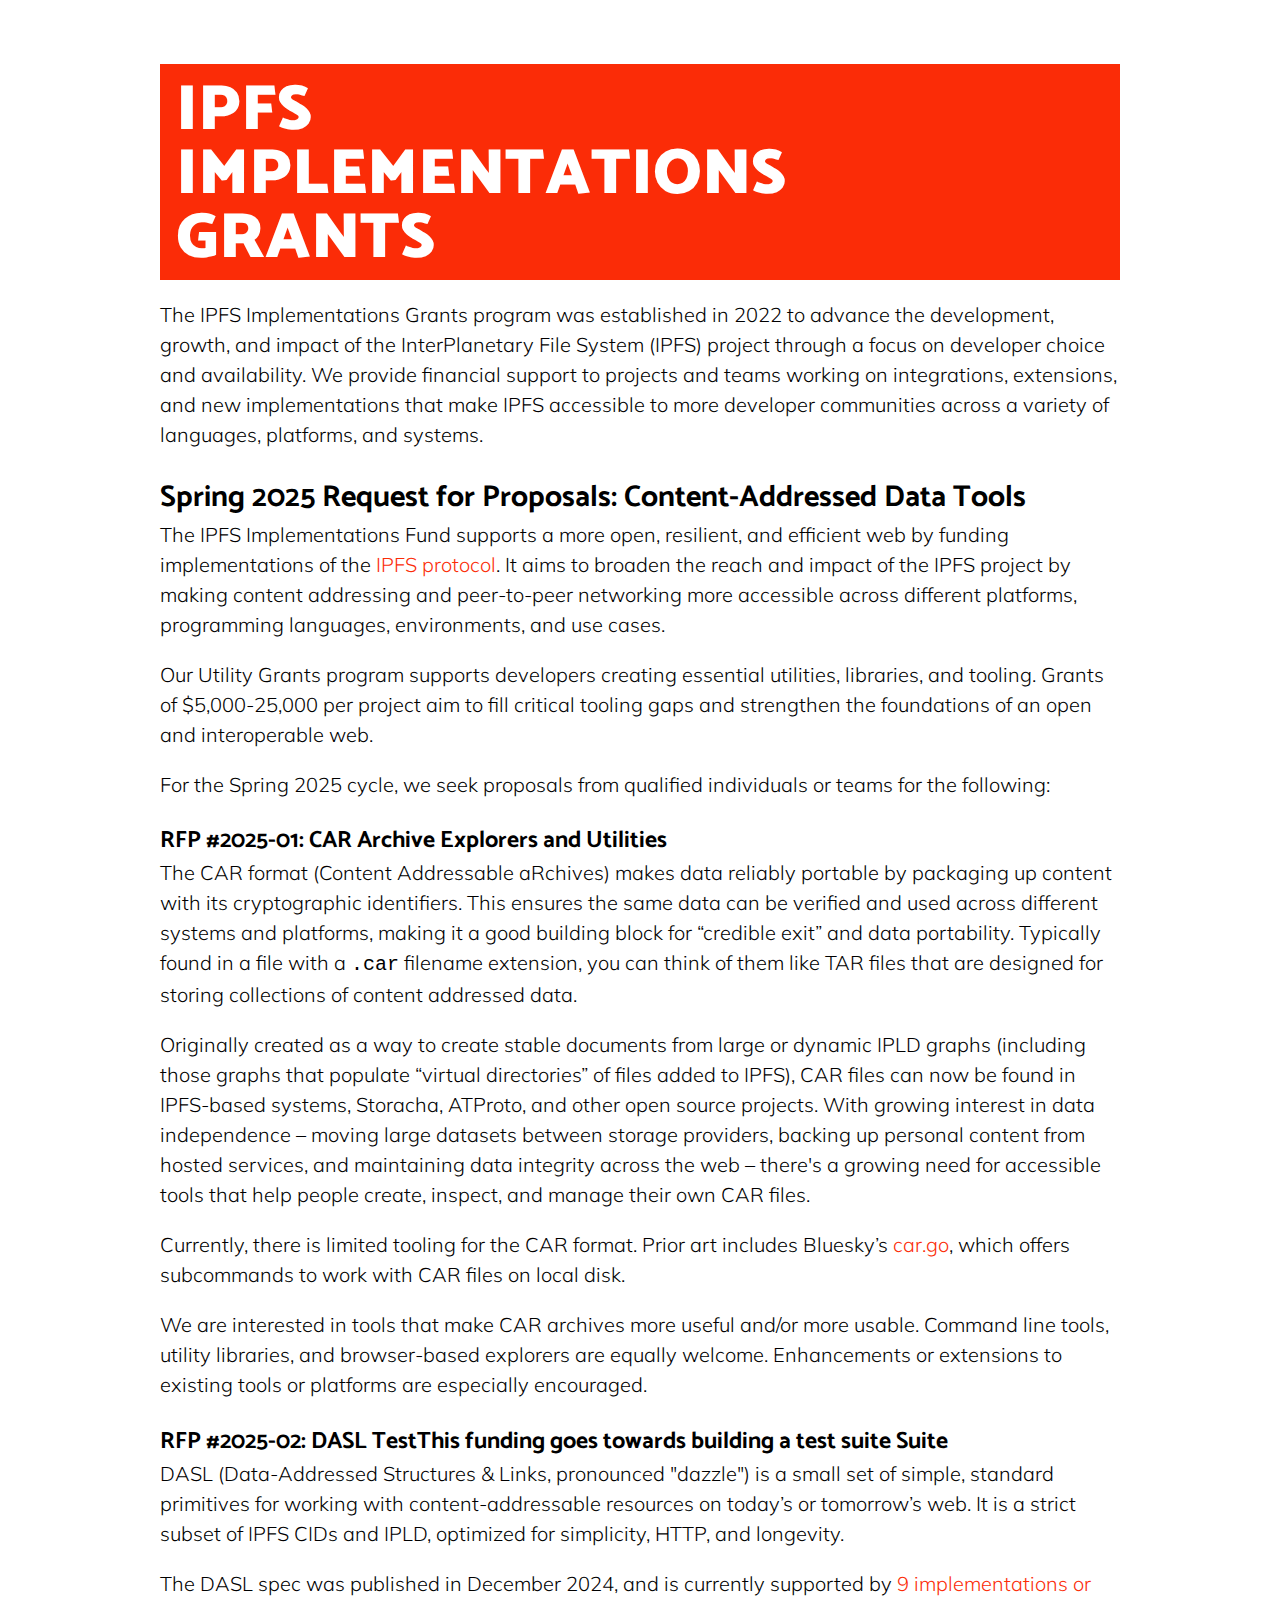
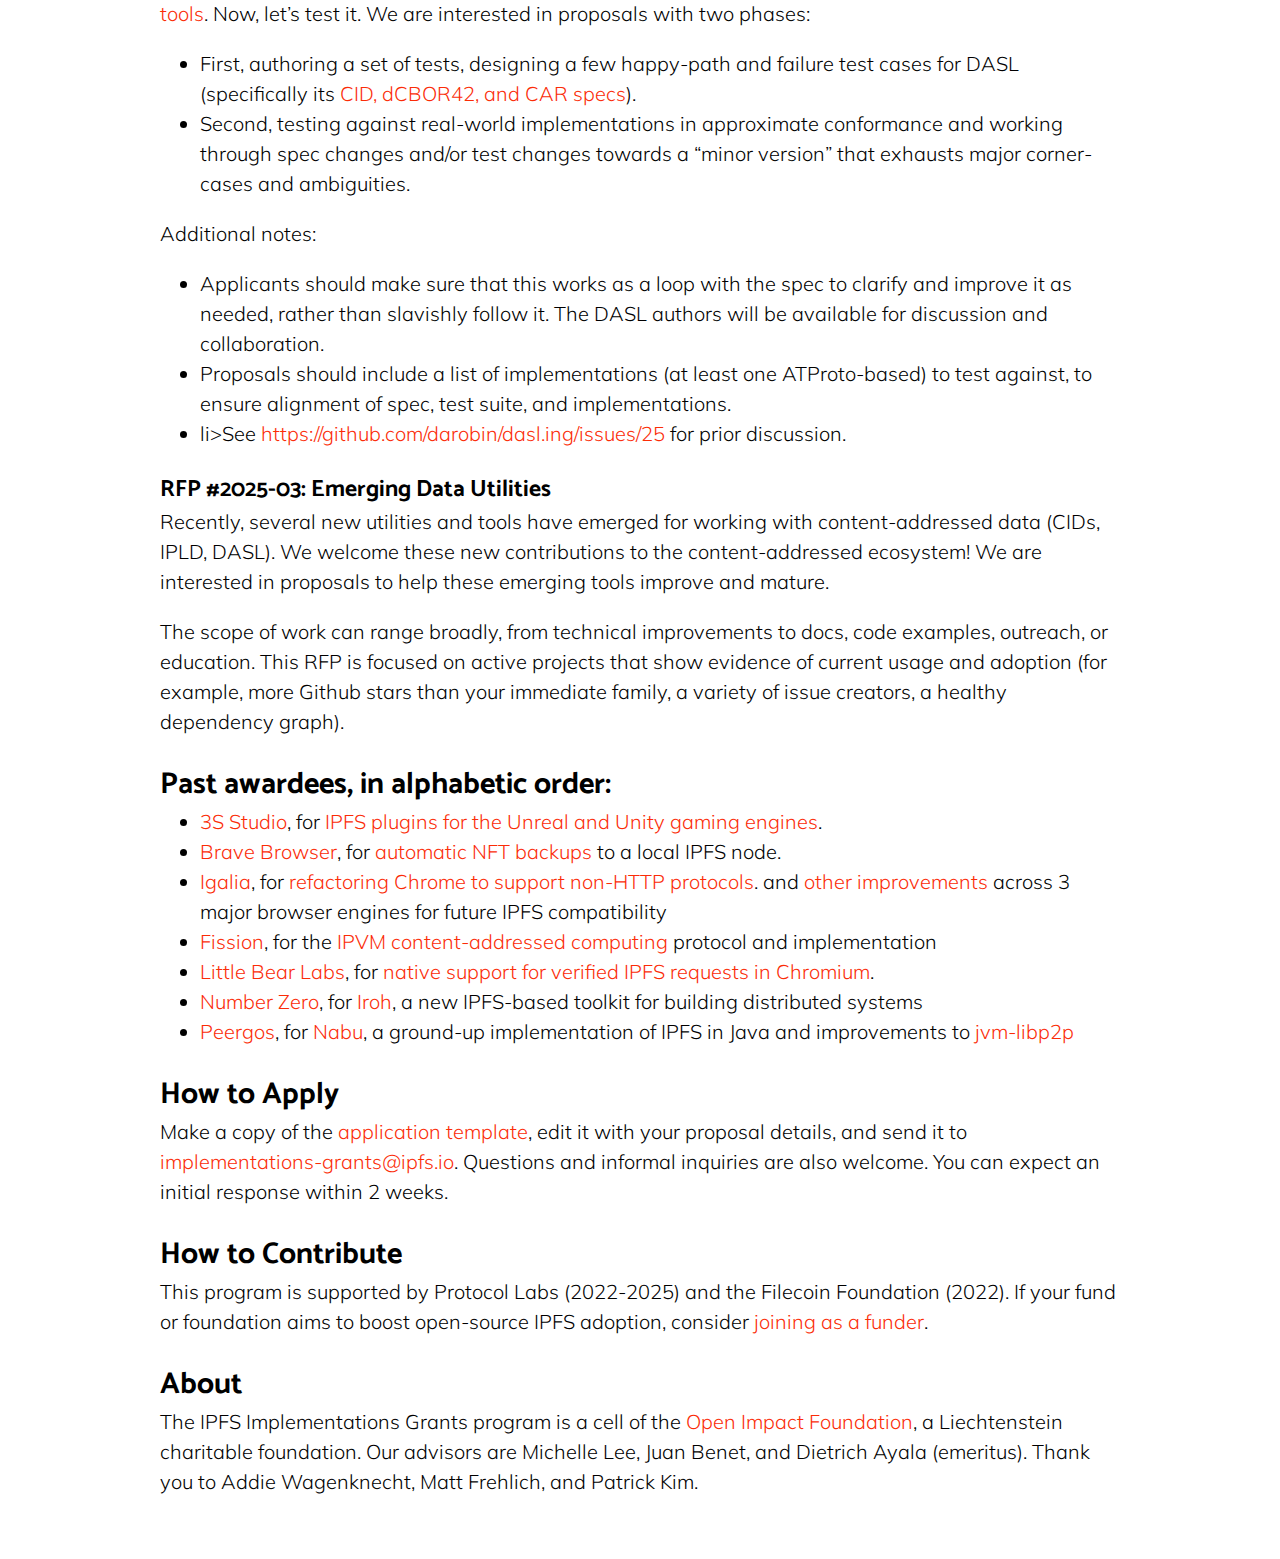
<file: index.html>
<!doctype html>
<html lang="en" dir="ltr">
<head>
  <meta charset="utf-8">
  <meta name="viewport" content="width=device-width">
  <title>IPFS Implementation Fund</title>
  <link rel="stylesheet" href="fund.css">
</head>
<body>
  <main>
  <h1>IPFS <br>Implementations <br>Grants</h1>
  <p>
    The IPFS Implementations Grants program was established in 2022 to advance the development, growth, and impact
    of the InterPlanetary File System (IPFS) project through a focus on developer choice and availability. We provide
    financial support to projects and teams working on integrations, extensions, and new implementations that make
    IPFS accessible to more developer communities across a variety of languages, platforms, and systems.
  </p>

  <h2>Spring 2025 Request for Proposals: Content-Addressed Data Tools</h2>
  <p>The IPFS Implementations Fund supports a more open, resilient, and efficient web by funding  implementations of the <a href="https://specs.ipfs.tech/">IPFS protocol</a>. It aims to broaden the reach and impact of the IPFS project by making content addressing and peer-to-peer networking more accessible across different platforms, programming languages, environments, and use cases.</p>
  <p>Our Utility Grants program supports developers creating essential utilities, libraries, and tooling. Grants of $5,000-25,000 per project aim to fill critical tooling gaps and strengthen the foundations of an open and interoperable web.</p>
  <p>For the Spring 2025 cycle, we seek proposals from qualified individuals or teams for the following:</p>

  <h3>RFP #2025-01: CAR Archive Explorers and Utilities</h3>
  <p>The CAR format (Content Addressable aRchives) makes data reliably portable by packaging up content with its cryptographic identifiers. This ensures the same data can be verified and used across different systems and platforms, making it a good building block for “credible exit” and data portability. Typically found in a file with a <code>.car</code> filename extension, you can think of them like TAR files that are designed for storing collections of content addressed data.</p>
  <p>Originally created as a way to create stable documents from large or dynamic IPLD graphs (including those graphs that populate “virtual directories” of files added to IPFS), CAR files can now be found in IPFS-based systems, Storacha, ATProto, and other open source projects. With growing interest in data independence – moving large datasets between storage providers, backing up personal content from hosted services, and maintaining data integrity across the web – there's a growing need for accessible tools that help people create, inspect, and manage their own CAR files.</p>
  <p>Currently, there is limited tooling for the CAR format. Prior art includes Bluesky’s <a href="https://github.com/bluesky-social/indigo/blob/main/cmd/gosky/car.go">car.go</a>, which offers subcommands to work with CAR files on local disk.</p>
  <p>We are interested in tools that make CAR archives more useful and/or more usable. Command line tools, utility libraries, and browser-based explorers are equally welcome. Enhancements or extensions to existing tools or platforms are especially encouraged.</p>

  <h3>RFP #2025-02: DASL TestThis funding goes towards building a test suite Suite</h3>
  <p>DASL (Data-Addressed Structures & Links, pronounced "dazzle") is a small set of simple, standard primitives for working with content-addressable resources on today’s or tomorrow’s web. It is a strict subset of IPFS CIDs and IPLD, optimized for simplicity, HTTP, and longevity.</p>
  <p>The DASL spec was published in December 2024, and is currently supported by <a href="https://dasl.ing/#how">9 implementations or tools</a>. Now, let’s test it. We are interested in proposals with two phases:</p>
  <ul>
  <li>First, authoring a set of tests, designing a few happy-path and failure test cases for DASL (specifically its <a href="https://dasl.ing/#spec">CID, dCBOR42, and CAR specs</a>).</li>
  <li>Second, testing against real-world implementations in approximate conformance and working through spec changes and/or test changes towards a “minor version” that exhausts major corner-cases and ambiguities.</li>
  </ul>
  <p>Additional notes:</p>
  <ul>
  <li>Applicants should make sure that this works as a loop with the spec to clarify and improve it as needed, rather than slavishly follow it. The DASL authors will be available for discussion and collaboration.</li>
  <li>Proposals should include a list of implementations (at least one ATProto-based) to test against, to ensure alignment of spec, test suite, and implementations.</li>
  <li>li>See <a href="https://github.com/darobin/dasl.ing/issues/25">https://github.com/darobin/dasl.ing/issues/25</a> for prior discussion.</li>
  </ul>

  <h3>RFP #2025-03: Emerging Data Utilities</h3>
  <p>Recently, several new utilities and tools have emerged for working with content-addressed data (CIDs, IPLD, DASL). We welcome these new contributions to the content-addressed ecosystem! We are interested in proposals to help these emerging tools improve and mature.</p>
  <p>The scope of work can range broadly, from technical improvements to docs, code examples, outreach, or education. This RFP is focused on active projects that show evidence of current usage and adoption (for example, more Github stars than your immediate family, a variety of issue creators, a healthy dependency graph).</p>



  <h2>Past awardees, in alphabetic order:</h2>
  <ul>
    <li>
      <a href="https://www.3studio.online/">3S Studio</a>, for
      <a href="https://blog.ipfs.tech/2022-11-15-3s-studio/">IPFS plugins for the Unreal and Unity gaming engines</a>.
    </li>
    <li>
      <a href="https://brave.com/">Brave Browser</a>, for
      <a href="https://brave.com/blog/nft-pinning/">automatic NFT backups</a> to a local IPFS node.
    </li>
    <li>
      <a href="https://www.igalia.com/">Igalia</a>, for
      <a href="https://blog.ipfs.tech/14-11-2022-igalia-chromium/">refactoring Chrome to support non-HTTP protocols</a>.
      and
      <a href="https://blog.ipfs.tech/2021-01-15-ipfs-and-igalia-collaborate-on-dweb-in-browsers/">other</a>
      <a href="https://blogs.igalia.com/jfernandez/2023/06/20/secure-curves-in-the-web-cryptography-api/">improvements</a>
      across 3 major browser engines for future IPFS compatibility
    </li>
    <li>
      <a href="https://fission.codes/">Fission</a>, for the
      <a href="https://fission.codes/blog/ipvm-computation-ipfs/">IPVM content-addressed computing</a>
      protocol and implementation
    </li>
    <li>
      <a href="https://littlebearlabs.io/">Little Bear Labs</a>, for
      <a href="https://blog.ipfs.tech/2023-05-multigateway-chromium-client/">native support for verified IPFS requests in Chromium</a>.
    </li>
    <li>
      <a href="https://n0.computer/">Number Zero</a>, for <a href="https://iroh.computer/">Iroh</a>, a new
      IPFS-based toolkit for building distributed systems
    </li>
    <li>
      <a href="https://github.com/Peergos">Peergos</a>, for
      <a href="https://github.com/Peergos/nabu">Nabu</a>, a ground-up implementation of IPFS in Java and improvements to
      <a href="https://github.com/libp2p/jvm-libp2p">jvm-libp2p</a>
    </li>
  </ul>
  <h2>How to Apply</h2>
  <p>
    Make a copy of the
    <a href="https://docs.google.com/document/d/1ca71n6iF4qxmNjF6ikBIlu8poXTvHvbs8DASHPEmDr0/edit#heading%3Dh.qu9lauf6phdl">application template</a>,
    edit it with your proposal details, and send it to
    <a href="mailto:implementations-grants@ipfs.io?subject=IPFS%20Implementations%20grant%20proposal%20-%20%5BPROJECT%20NAME%5D">implementations-grants@ipfs.io</a>.
    Questions and informal inquiries are also welcome. You can expect an initial response within 2 weeks.
  </p>
  <h2>How to Contribute</h2>
  <p>
    This program is supported by Protocol Labs (2022-2025) and the Filecoin Foundation (2022). If your fund or foundation aims
    to boost open-source IPFS adoption, consider
    <a href="mailto:implementations-grants@ipfs.io?subject=Contributing%20to%20IPFS%20Implementations%20funding">joining as a funder</a>.
  </p>
  <h2>About</h2>
  <p>
    The IPFS Implementations Grants program is a cell of the <a href="https://openimpact.foundation/">Open Impact Foundation</a>,
    a Liechtenstein charitable foundation. Our advisors are Michelle Lee, Juan Benet, and Dietrich Ayala (emeritus).
    Thank you to Addie Wagenknecht, Matt Frehlich, and Patrick Kim.
  </p>
  </main>
</body>
</html>
</file>
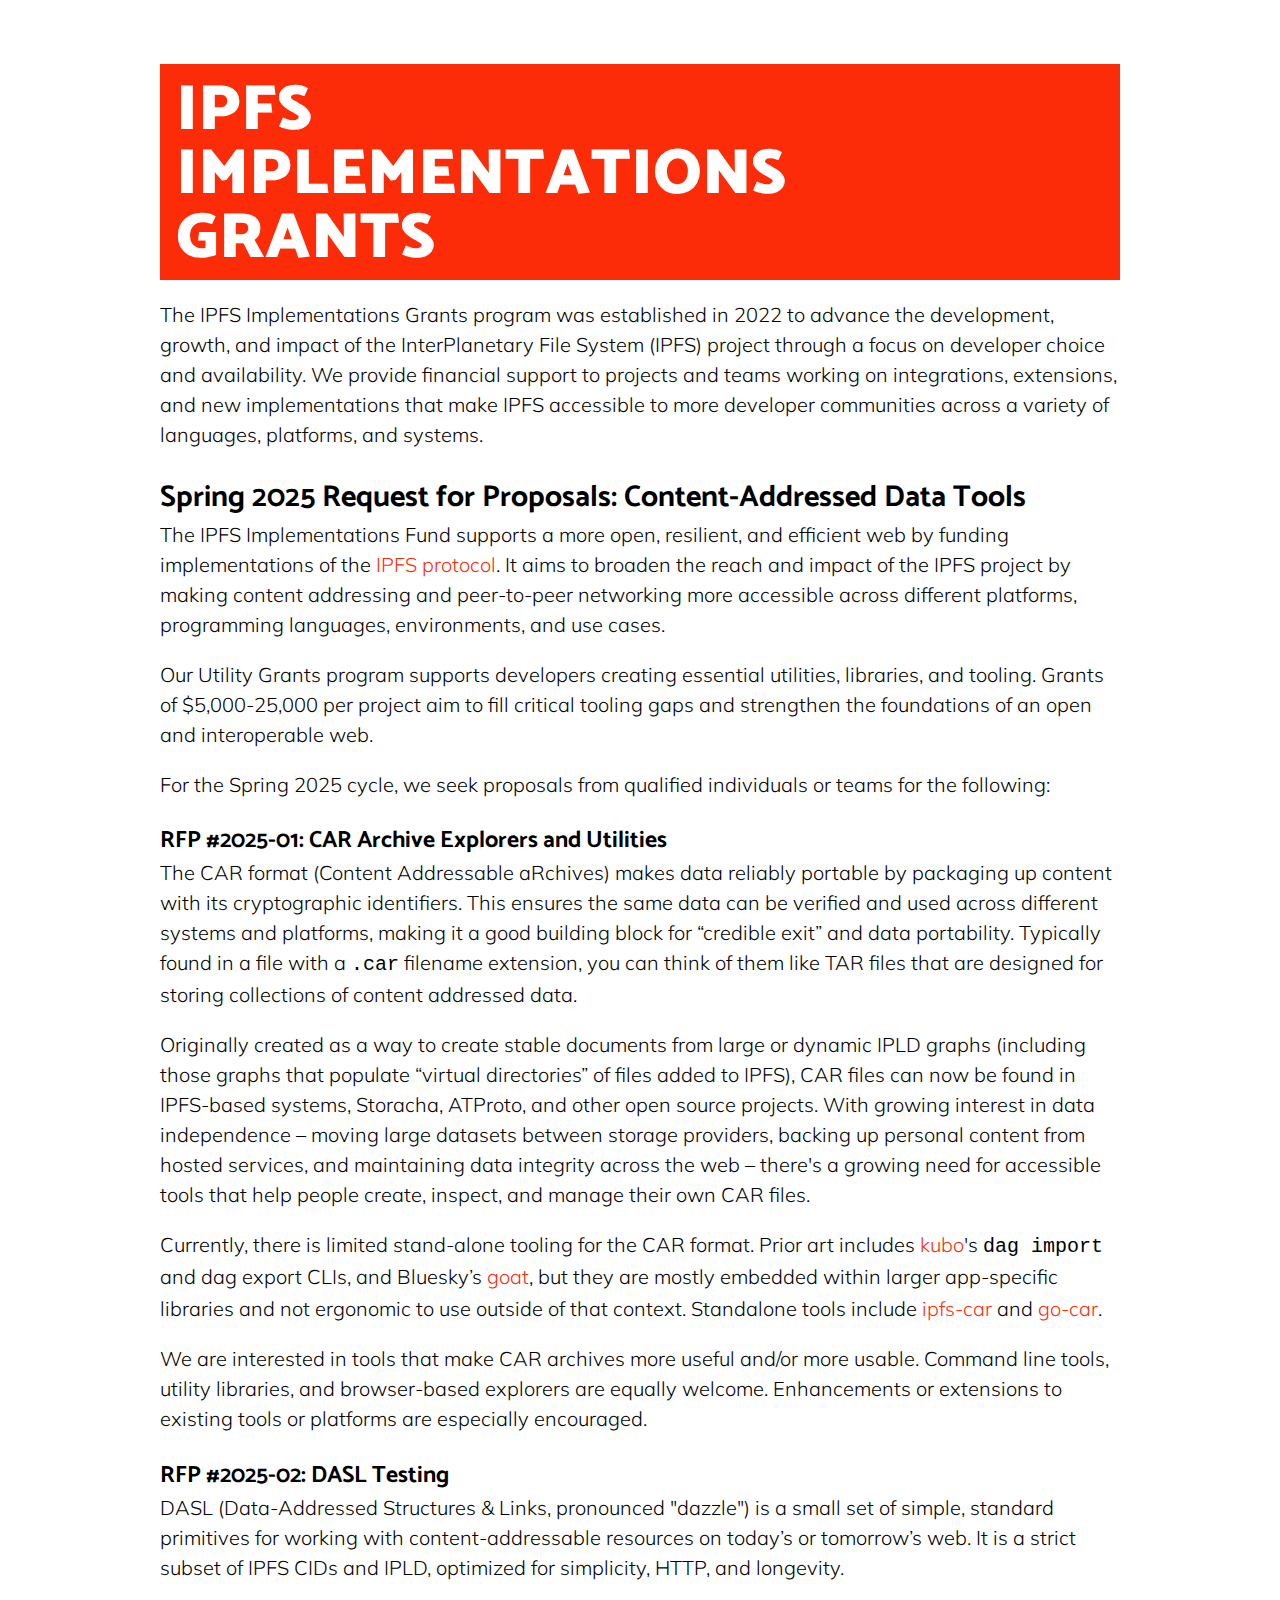
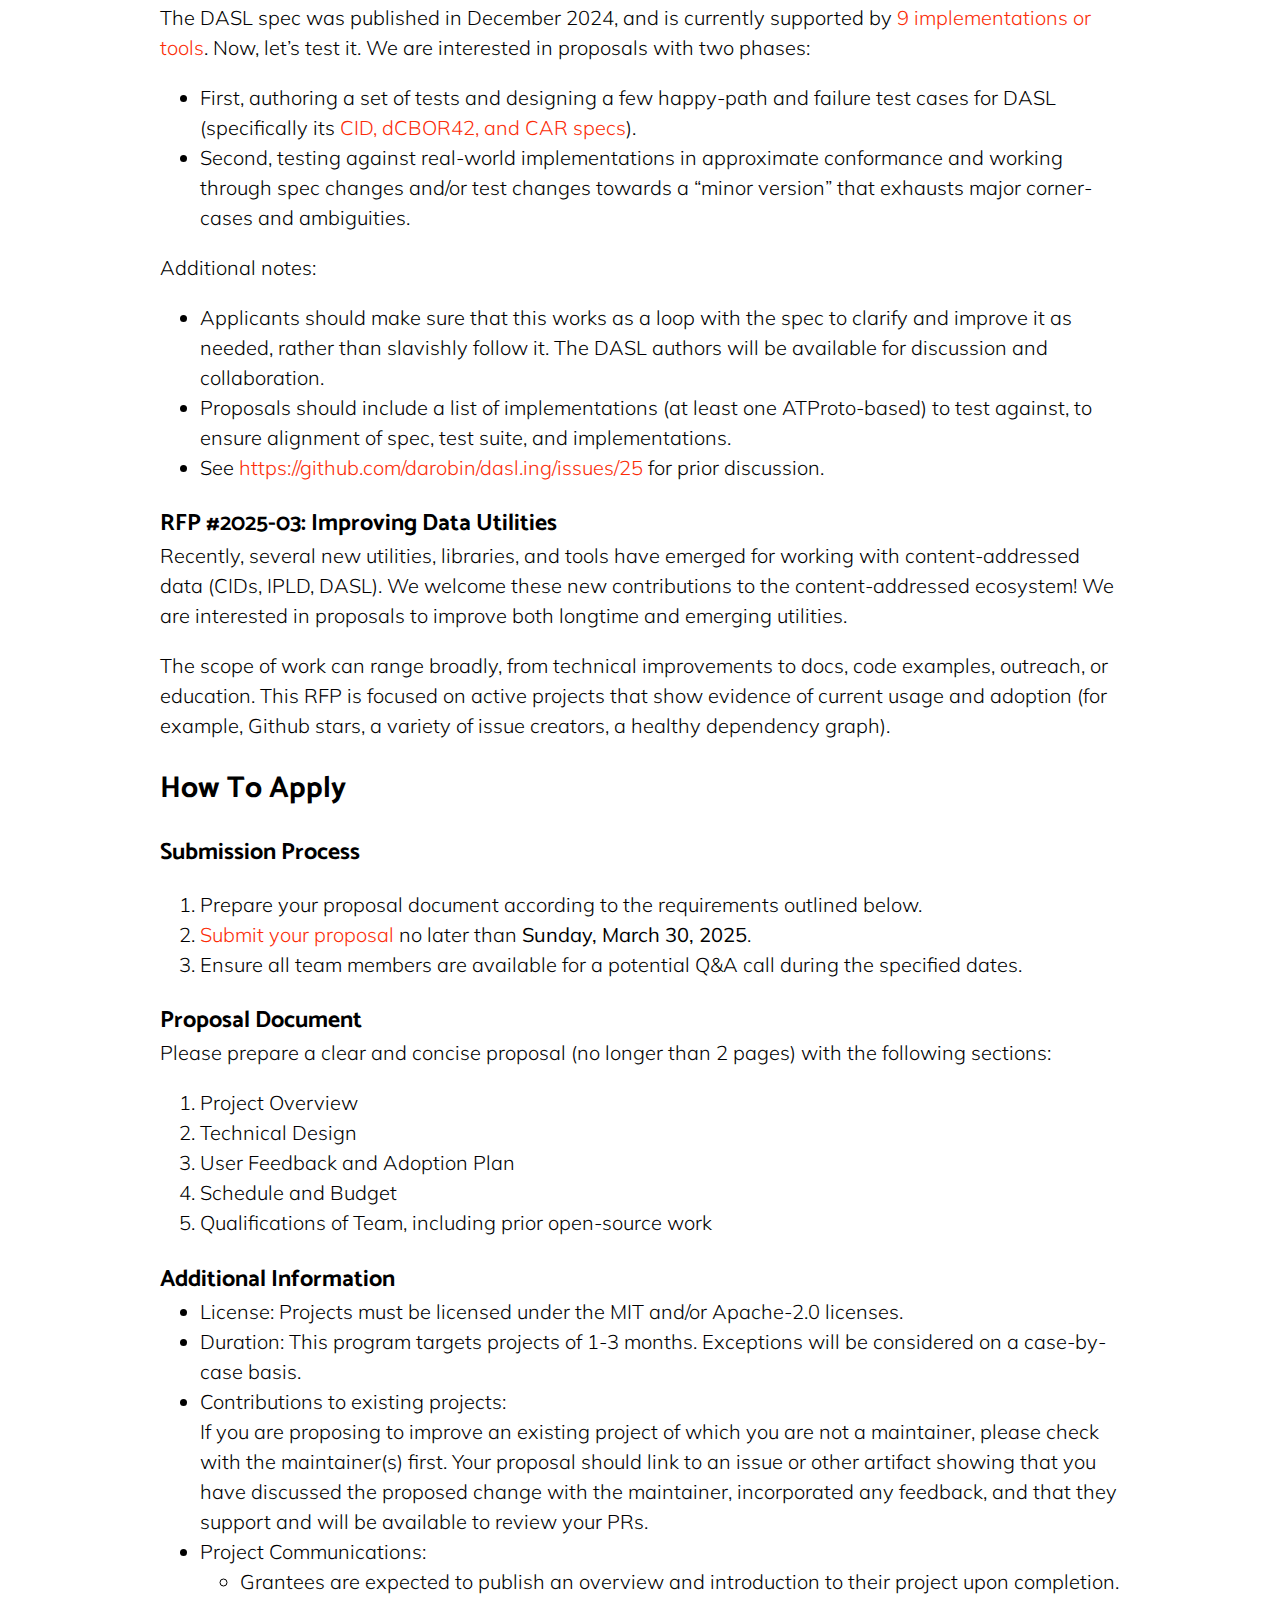
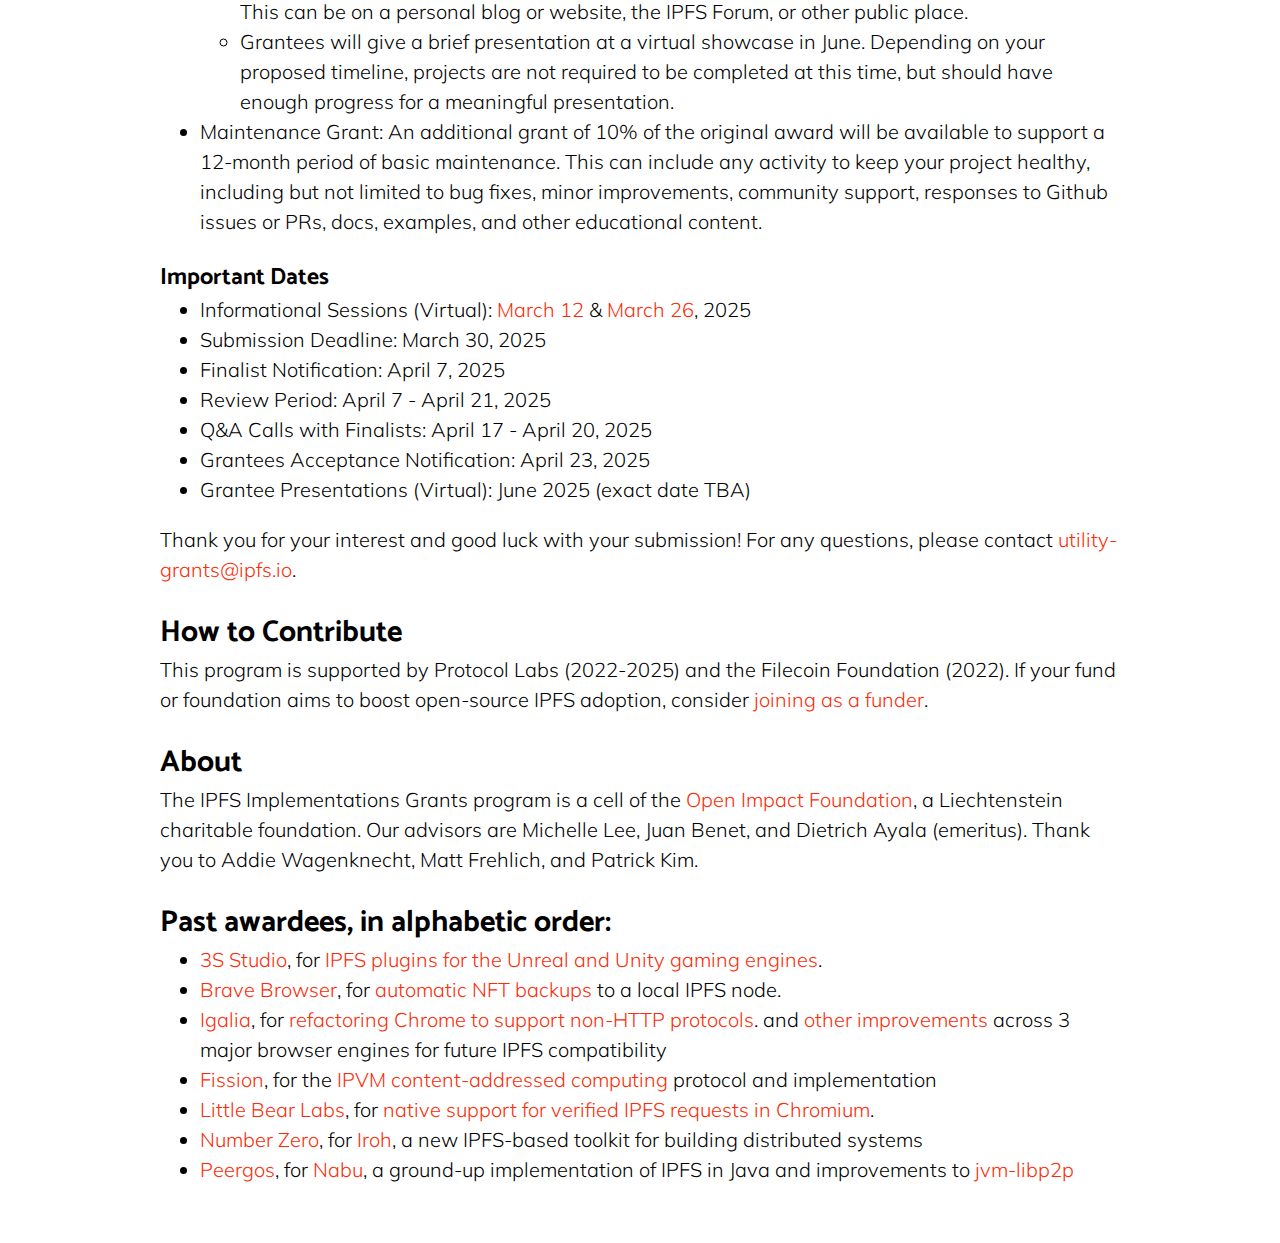
<file: utility-grants/index.html>
<!doctype html>
<html lang="en" dir="ltr">
<head>
  <meta charset="utf-8">
  <meta name="viewport" content="width=device-width">
  <title>IPFS Implementation Fund</title>
  <link rel="stylesheet" href="../fund.css">
  <link rel="icon" href="data:image/svg+xml,<svg xmlns=%22http://www.w3.org/2000/svg%22 viewBox=%220 0 100 100%22><rect x=%220%22 y=%220%22 width=%22100%22 height=%22100%22 fill=%22%23fb2c09%22></rect></svg>">
  <meta name="twitter:card" content="summary_large_image">
  <meta name="twitter:title" property="og:title" content="IPFS Implementation Fund">
  <meta name="twitter:description" property="og:description" content="The IPFS Implementations Grants program was established in 2022 to advance the development, growth, and impact of the InterPlanetary File System (IPFS) project.">
  <meta name="twitter:image" property="og:image" content="https://ipfsgrants.io/banner.png">
  <meta name="twitter:image:alt" content="IPFS Implementation Fund in white on a bright red background">
  <meta name="twitter:url" property="og:url" content="https://ipfsgrants.io/">
  <meta property="og:site_name" content="IPFS Implementation Fund">
  <meta property="og:locale" content="en">
  <meta name="theme-color" content="#fb2c09">
</head>
<body>
  <main>
  <h1>IPFS <br>Implementations <br>Grants</h1>
  <p>
    The IPFS Implementations Grants program was established in 2022 to advance the development, growth, and impact
    of the InterPlanetary File System (IPFS) project through a focus on developer choice and availability. We provide
    financial support to projects and teams working on integrations, extensions, and new implementations that make
    IPFS accessible to more developer communities across a variety of languages, platforms, and systems.
  </p>

  <h2>Spring 2025 Request for Proposals: Content-Addressed Data Tools</h2>
  <p>The IPFS Implementations Fund supports a more open, resilient, and efficient web by funding implementations of the <a href="https://specs.ipfs.tech/">IPFS protocol</a>. It aims to broaden the reach and impact of the IPFS project by making content addressing and peer-to-peer networking more accessible across different platforms, programming languages, environments, and use cases.</p>
  <p>Our Utility Grants program supports developers creating essential utilities, libraries, and tooling. Grants of $5,000-25,000 per project aim to fill critical tooling gaps and strengthen the foundations of an open and interoperable web.</p>
  <p>For the Spring 2025 cycle, we seek proposals from qualified individuals or teams for the following:</p>

  <h3>RFP #2025-01: CAR Archive Explorers and Utilities</h3>
  <p>The CAR format (Content Addressable aRchives) makes data reliably portable by packaging up content with its cryptographic identifiers. This ensures the same data can be verified and used across different systems and platforms, making it a good building block for “credible exit” and data portability. Typically found in a file with a <code>.car</code> filename extension, you can think of them like TAR files that are designed for storing collections of content addressed data.</p>
  <p>Originally created as a way to create stable documents from large or dynamic IPLD graphs (including those graphs that populate “virtual directories” of files added to IPFS), CAR files can now be found in IPFS-based systems, Storacha, ATProto, and other open source projects. With growing interest in data independence – moving large datasets between storage providers, backing up personal content from hosted services, and maintaining data integrity across the web – there's a growing need for accessible tools that help people create, inspect, and manage their own CAR files.</p>
  <p>Currently, there is limited stand-alone tooling for the CAR format. Prior art includes <a href="https://docs.ipfs.tech/reference/kubo/cli/#ipfs-dag-import">kubo</a>'s <code>dag import</code> and <code></code>dag export</code> CLIs, and Bluesky’s <a href="https://github.com/bluesky-social/indigo/blob/main/cmd/goat/repo.go">goat</a>, but they are mostly embedded within larger app-specific libraries and not ergonomic to use outside of that context. Standalone tools include <a href="https://www.npmjs.com/package/ipfs-car">ipfs-car</a> and <a href="https://github.com/ipld/go-car">go-car</a>.</p>

  <p>We are interested in tools that make CAR archives more useful and/or more usable. Command line tools, utility libraries, and browser-based explorers are equally welcome. Enhancements or extensions to existing tools or platforms are especially encouraged.</p>

  <h3>RFP #2025-02: DASL Testing</h3>
  <p>DASL (Data-Addressed Structures &amp; Links, pronounced "dazzle") is a small set of simple, standard primitives for working with content-addressable resources on today’s or tomorrow’s web. It is a strict subset of IPFS CIDs and IPLD, optimized for simplicity, HTTP, and longevity.</p>
  <p>The DASL spec was published in December 2024, and is currently supported by <a href="https://dasl.ing/#how">9 implementations or tools</a>. Now, let’s test it. We are interested in proposals with two phases:</p>
  <ul>
  <li>First, authoring a set of tests and designing a few happy-path and failure test cases for DASL (specifically its <a href="https://dasl.ing/#spec">CID, dCBOR42, and CAR specs</a>).</li>
  <li>Second, testing against real-world implementations in approximate conformance and working through spec changes and/or test changes towards a “minor version” that exhausts major corner-cases and ambiguities.</li>
  </ul>
  <p>Additional notes:</p>
  <ul>
  <li>Applicants should make sure that this works as a loop with the spec to clarify and improve it as needed, rather than slavishly follow it. The DASL authors will be available for discussion and collaboration.</li>
  <li>Proposals should include a list of implementations (at least one ATProto-based) to test against, to ensure alignment of spec, test suite, and implementations.</li>
  <li>See <a href="https://github.com/darobin/dasl.ing/issues/25">https://github.com/darobin/dasl.ing/issues/25</a> for prior discussion.</li>
  </ul>

  <h3>RFP #2025-03: Improving Data Utilities</h3>
  <p>Recently, several new utilities, libraries, and tools have emerged for working with content-addressed data (CIDs, IPLD, DASL). We welcome these new contributions to the content-addressed ecosystem! We are interested in proposals to improve both longtime and emerging utilities.</p>
  <p>The scope of work can range broadly, from technical improvements to docs, code examples, outreach, or education. This RFP is focused on active projects that show evidence of current usage and adoption (for example, Github stars, a variety of issue creators, a healthy dependency graph).</p>

  <h2>How To Apply</h2>
  <h3>Submission Process</h3>
  <ol>
  <li>Prepare your proposal document according to the requirements outlined below.</li>
  <li><a href="https://docs.google.com/forms/d/e/1FAIpQLSfQXmZ-Iho7EHYwAv-j0RkEwG4xUcQRy0mtWQEyPhl4ld2jTw/viewform?usp=dialog">Submit your proposal</a> no later than <strong>Sunday, March 30, 2025</strong>.</li>
  <li>Ensure all team members are available for a potential Q&amp;A call during the specified dates.</li>
  </ol>

  <h3>Proposal Document</h3>
  <p>Please prepare a clear and concise proposal (no longer than 2 pages) with the following sections:</p>
  <ol>
  <li>Project Overview</li>
  <li>Technical Design</li>
  <li>User Feedback and Adoption Plan</li>
  <li>Schedule and Budget</li>
  <li>Qualifications of Team, including prior open-source work</li>
  </ol>

  <h3>Additional Information</h3>
  <ul>
  <li>License: Projects must be licensed under the MIT and/or Apache-2.0 licenses.</li>
  <li>Duration: This program targets projects of 1-3 months. Exceptions will be considered on a case-by-case basis.</li>
  <li>Contributions to existing projects:</li> If you are proposing to improve an existing project of which you are not a maintainer, please check with the maintainer(s) first. Your proposal should link to an issue or other artifact showing that you have discussed the proposed change with the maintainer, incorporated any feedback, and that they support and will be available to review your PRs.
  <li>Project Communications:
    <ul>
    <li>Grantees are expected to publish an overview and introduction to their project upon completion. This can be on a personal blog or website, the IPFS Forum, or other public place.</li>
    <li>Grantees will give a brief presentation at a virtual showcase in June. Depending on your proposed timeline, projects are not required to be completed at this time, but should have enough progress for a meaningful presentation.</li>
    </ul></li>
  <li>Maintenance Grant: An additional grant of 10% of the original award will be available to support a 12-month period of basic maintenance. This can include any activity to keep your project healthy, including but not limited to bug fixes, minor improvements, community support, responses to Github issues or PRs, docs, examples, and other educational content.</li>
  </ul>

  <h3>Important Dates</h3>
  <ul>
  <li>Informational Sessions (Virtual): <a href="https://lu.ma/14t7w2oy">March 12</a> &amp; <a href="https://lu.ma/gwpygczs">March 26</a>, 2025</li>
  <li>Submission Deadline: March 30, 2025</li>
  <li>Finalist Notification: April 7, 2025</li>
  <li>Review Period: April 7 - April 21, 2025</li>
  <li>Q&amp;A Calls with Finalists: April 17 - April 20, 2025</li>
  <li>Grantees Acceptance Notification: April 23, 2025</li>
  <li>Grantee Presentations (Virtual): June 2025 (exact date TBA)</li>
  </ul>

  <p>Thank you for your interest and good luck with your submission! For any questions, please contact <a href="mailto:utility-grants@ipfs.io">utility-grants@ipfs.io</a>.</p>

  <h2>How to Contribute</h2>
  <p>
    This program is supported by Protocol Labs (2022-2025) and the Filecoin Foundation (2022). If your fund or foundation aims
    to boost open-source IPFS adoption, consider
    <a href="mailto:implementations-grants@ipfs.io?subject=Contributing%20to%20IPFS%20Implementations%20funding">joining as a funder</a>.
  </p>

  <h2>About</h2>
  <p>
    The IPFS Implementations Grants program is a cell of the <a href="https://openimpact.foundation/">Open Impact Foundation</a>,
    a Liechtenstein charitable foundation. Our advisors are Michelle Lee, Juan Benet, and Dietrich Ayala (emeritus).
    Thank you to Addie Wagenknecht, Matt Frehlich, and Patrick Kim.
  </p>
    <h2>Past awardees, in alphabetic order:</h2>
  <ul>
    <li>
      <a href="https://www.3studio.online/">3S Studio</a>, for
      <a href="https://blog.ipfs.tech/2022-11-15-3s-studio/">IPFS plugins for the Unreal and Unity gaming engines</a>.
    </li>
    <li>
      <a href="https://brave.com/">Brave Browser</a>, for
      <a href="https://brave.com/blog/nft-pinning/">automatic NFT backups</a> to a local IPFS node.
    </li>
    <li>
      <a href="https://www.igalia.com/">Igalia</a>, for
      <a href="https://blog.ipfs.tech/14-11-2022-igalia-chromium/">refactoring Chrome to support non-HTTP protocols</a>.
      and
      <a href="https://blog.ipfs.tech/2021-01-15-ipfs-and-igalia-collaborate-on-dweb-in-browsers/">other</a>
      <a href="https://blogs.igalia.com/jfernandez/2023/06/20/secure-curves-in-the-web-cryptography-api/">improvements</a>
      across 3 major browser engines for future IPFS compatibility
    </li>
    <li>
      <a href="https://fission.codes/">Fission</a>, for the
      <a href="https://fission.codes/blog/ipvm-computation-ipfs/">IPVM content-addressed computing</a>
      protocol and implementation
    </li>
    <li>
      <a href="https://littlebearlabs.io/">Little Bear Labs</a>, for
      <a href="https://blog.ipfs.tech/2023-05-multigateway-chromium-client/">native support for verified IPFS requests in Chromium</a>.
    </li>
    <li>
      <a href="https://n0.computer/">Number Zero</a>, for <a href="https://iroh.computer/">Iroh</a>, a new
      IPFS-based toolkit for building distributed systems
    </li>
    <li>
      <a href="https://github.com/Peergos">Peergos</a>, for
      <a href="https://github.com/Peergos/nabu">Nabu</a>, a ground-up implementation of IPFS in Java and improvements to
      <a href="https://github.com/libp2p/jvm-libp2p">jvm-libp2p</a>
    </li>
  </ul>
  </main>
</body>
</html>
</file>
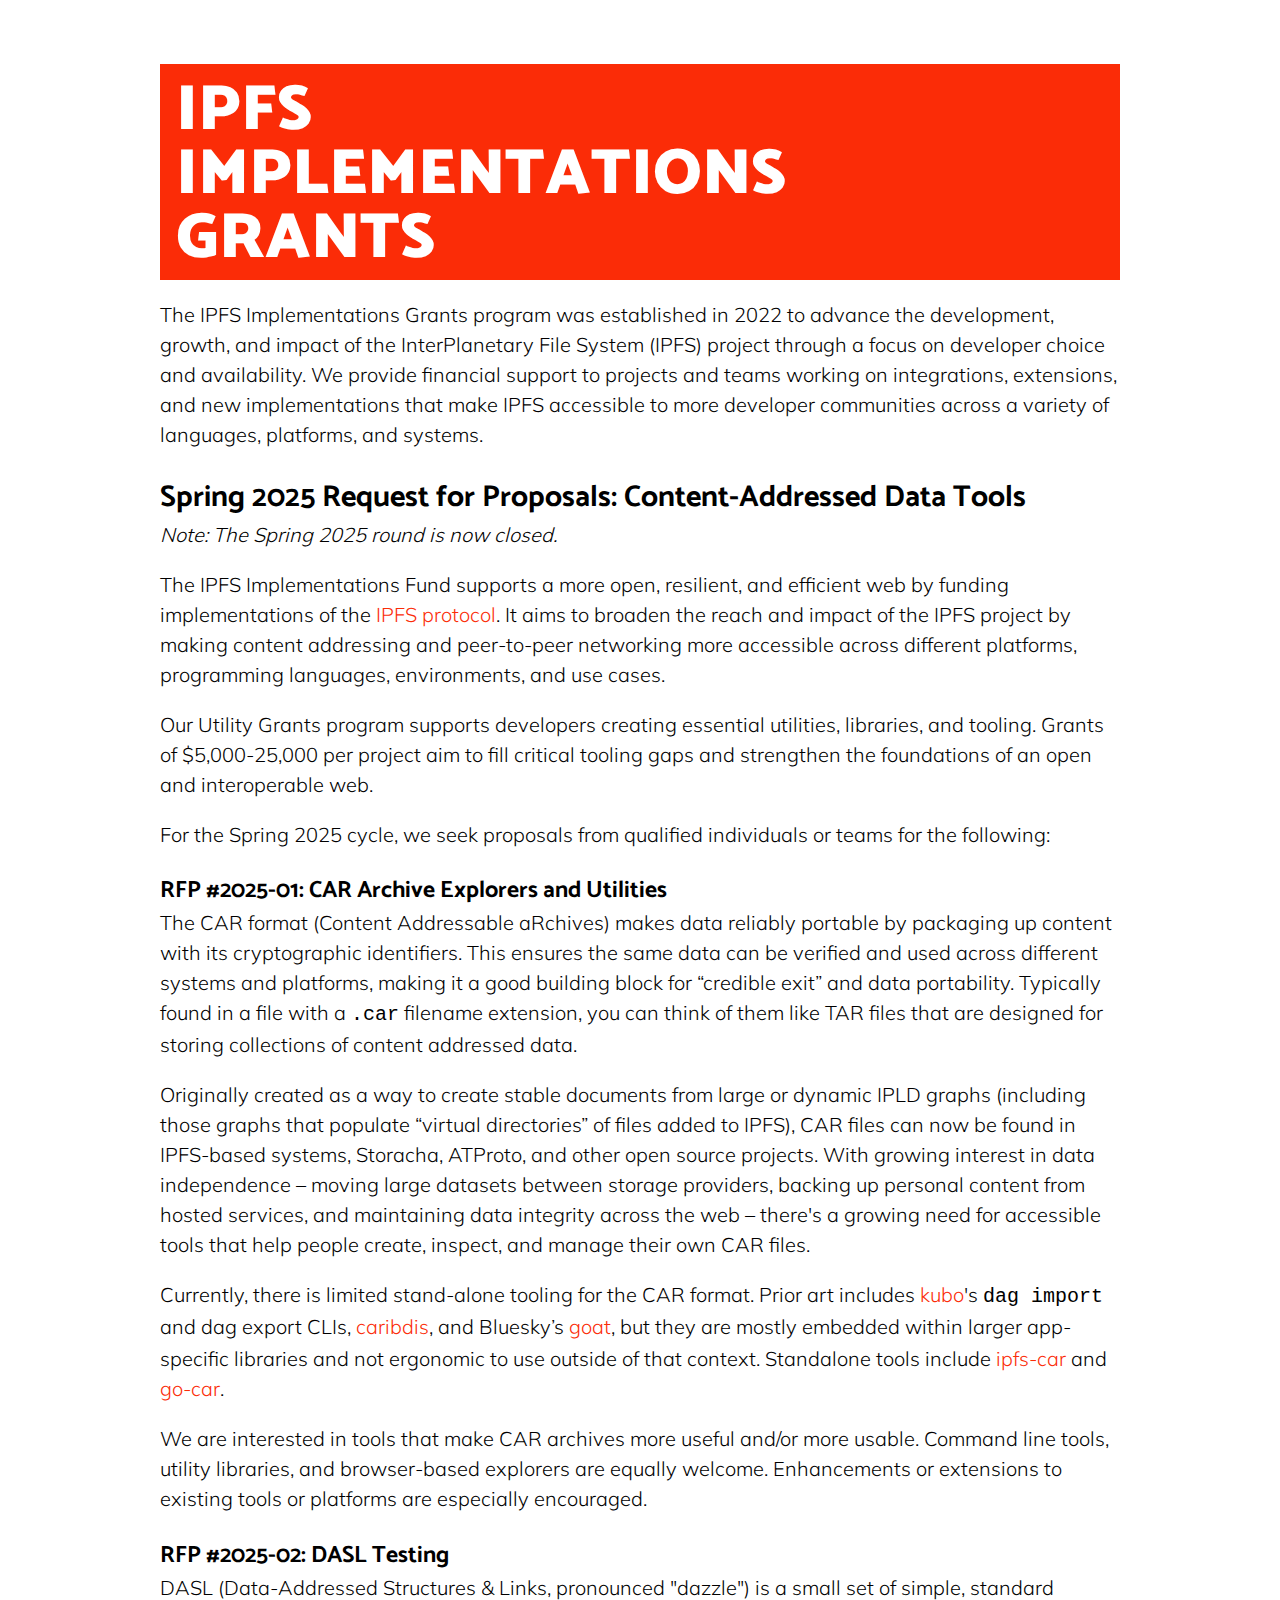
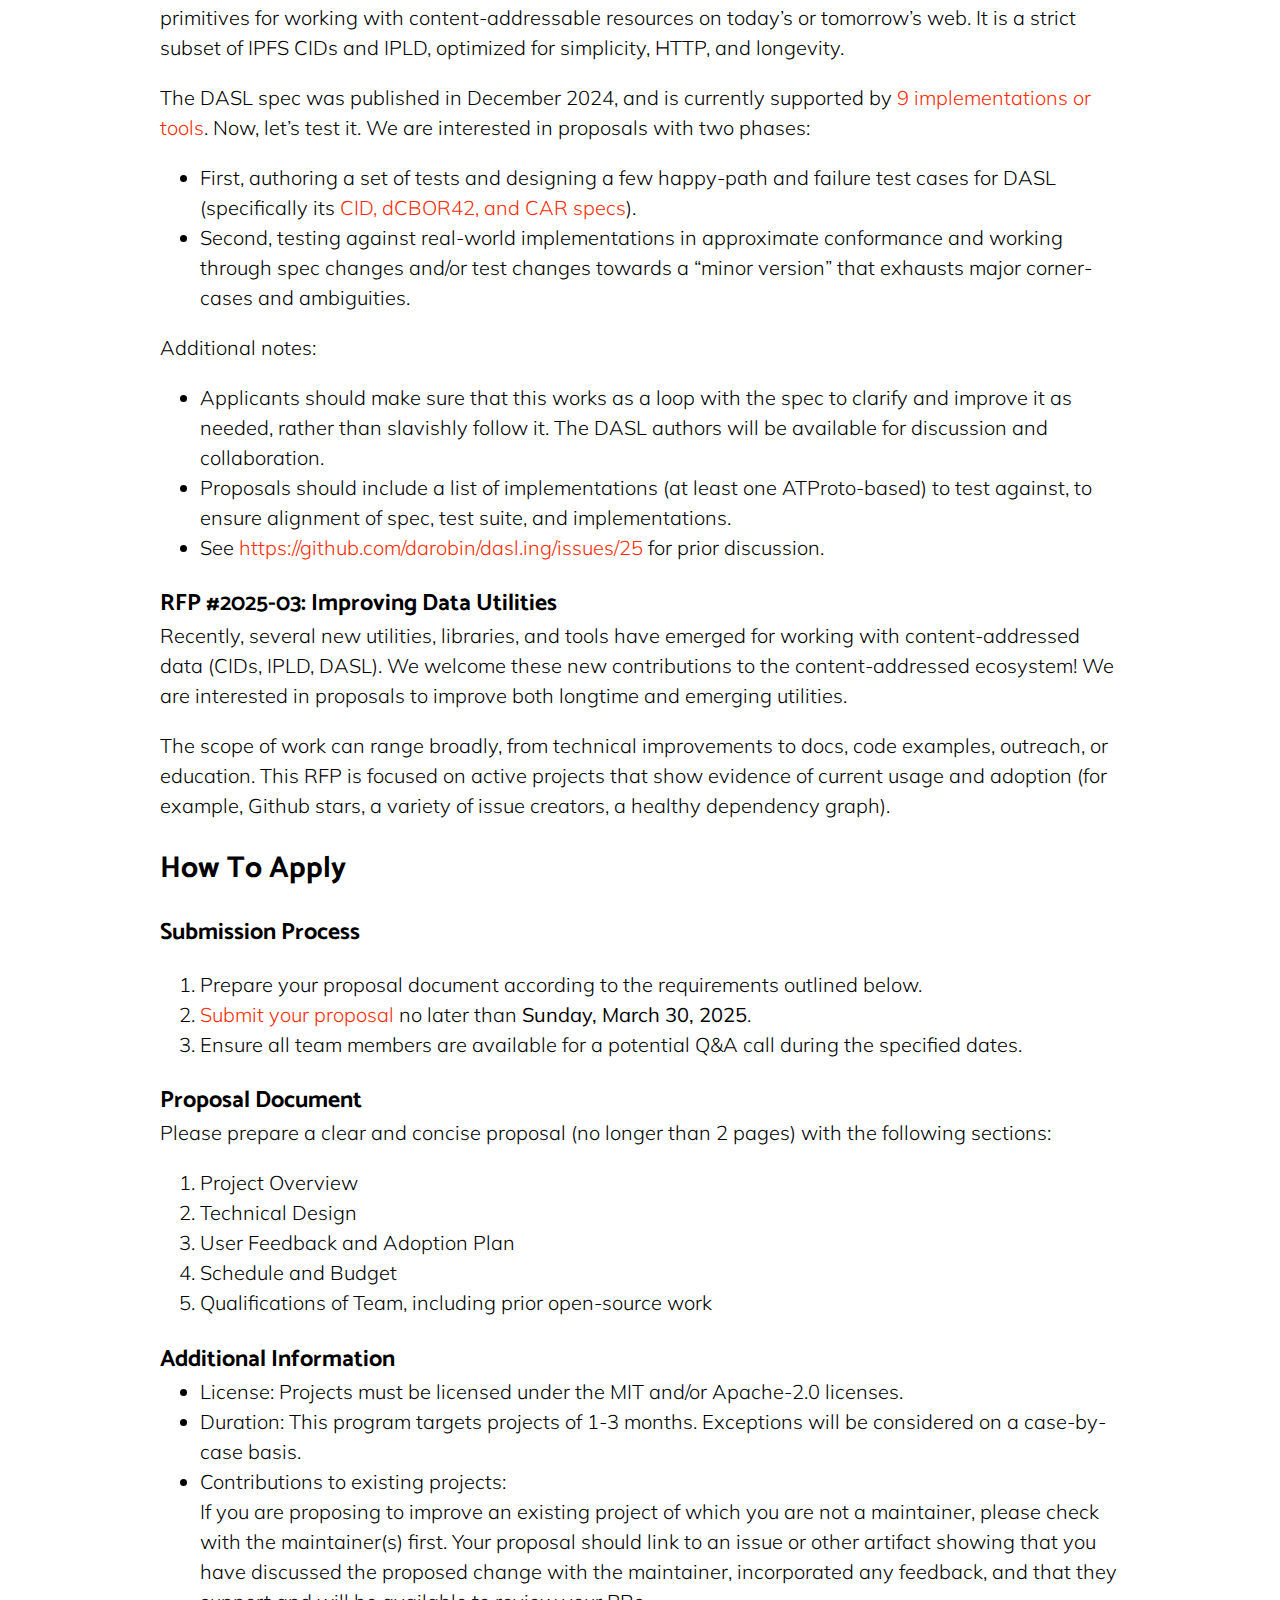
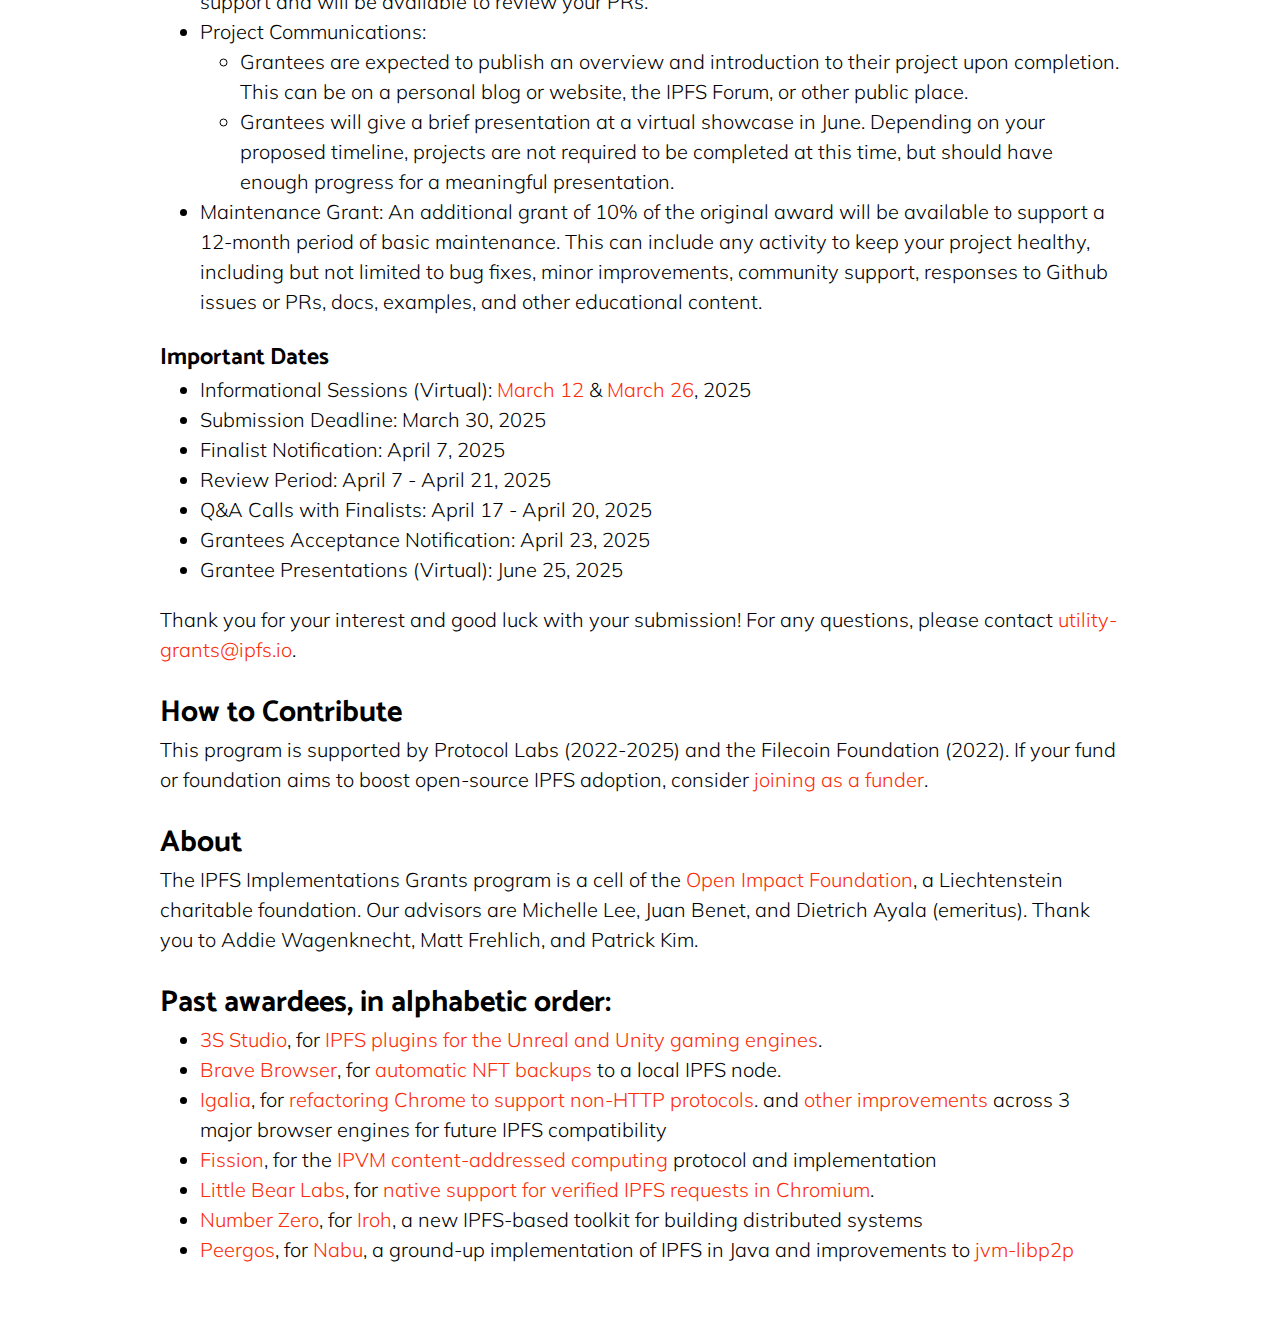
<file: utility-grants/2025-round-1-spring.html>
<!doctype html>
<html lang="en" dir="ltr">
<head>
  <meta charset="utf-8">
  <meta name="viewport" content="width=device-width">
  <title>IPFS Implementation Fund</title>
  <link rel="stylesheet" href="../fund.css">
  <link rel="icon" href="data:image/svg+xml,<svg xmlns=%22http://www.w3.org/2000/svg%22 viewBox=%220 0 100 100%22><rect x=%220%22 y=%220%22 width=%22100%22 height=%22100%22 fill=%22%23fb2c09%22></rect></svg>">
  <meta name="twitter:card" content="summary_large_image">
  <meta name="twitter:title" property="og:title" content="IPFS Implementation Fund">
  <meta name="twitter:description" property="og:description" content="The IPFS Implementations Grants program was established in 2022 to advance the development, growth, and impact of the InterPlanetary File System (IPFS) project.">
  <meta name="twitter:image" property="og:image" content="https://ipfsgrants.io/banner.png">
  <meta name="twitter:image:alt" content="IPFS Implementation Fund in white on a bright red background">
  <meta name="twitter:url" property="og:url" content="https://ipfsgrants.io/">
  <meta property="og:site_name" content="IPFS Implementation Fund">
  <meta property="og:locale" content="en">
  <meta name="theme-color" content="#fb2c09">
</head>
<body>
  <main>
  <h1>IPFS <br>Implementations <br>Grants</h1>
  <p>
    The IPFS Implementations Grants program was established in 2022 to advance the development, growth, and impact
    of the InterPlanetary File System (IPFS) project through a focus on developer choice and availability. We provide
    financial support to projects and teams working on integrations, extensions, and new implementations that make
    IPFS accessible to more developer communities across a variety of languages, platforms, and systems.
  </p>


  <h2>Spring 2025 Request for Proposals: Content-Addressed Data Tools</h2>
  <p><i>Note: The Spring 2025 round is now closed.</i></p>


  <p>The IPFS Implementations Fund supports a more open, resilient, and efficient web by funding implementations of the <a href="https://specs.ipfs.tech/">IPFS protocol</a>. It aims to broaden the reach and impact of the IPFS project by making content addressing and peer-to-peer networking more accessible across different platforms, programming languages, environments, and use cases.</p>
  <p>Our Utility Grants program supports developers creating essential utilities, libraries, and tooling. Grants of $5,000-25,000 per project aim to fill critical tooling gaps and strengthen the foundations of an open and interoperable web.</p>
  <p>For the Spring 2025 cycle, we seek proposals from qualified individuals or teams for the following:</p>


  <h3>RFP #2025-01: CAR Archive Explorers and Utilities</h3>
  <p>The CAR format (Content Addressable aRchives) makes data reliably portable by packaging up content with its cryptographic identifiers. This ensures the same data can be verified and used across different systems and platforms, making it a good building block for “credible exit” and data portability. Typically found in a file with a <code>.car</code> filename extension, you can think of them like TAR files that are designed for storing collections of content addressed data.</p>
  <p>Originally created as a way to create stable documents from large or dynamic IPLD graphs (including those graphs that populate “virtual directories” of files added to IPFS), CAR files can now be found in IPFS-based systems, Storacha, ATProto, and other open source projects. With growing interest in data independence – moving large datasets between storage providers, backing up personal content from hosted services, and maintaining data integrity across the web – there's a growing need for accessible tools that help people create, inspect, and manage their own CAR files.</p>
  <p>Currently, there is limited stand-alone tooling for the CAR format. Prior art includes <a href="https://docs.ipfs.tech/reference/kubo/cli/#ipfs-dag-import">kubo</a>'s <code>dag import</code> and <code></code>dag export</code> CLIs, <a href="https://github.com/hsanjuan/caribdis">caribdis</a>, and Bluesky’s <a href="https://github.com/bluesky-social/indigo/blob/main/cmd/goat/repo.go">goat</a>, but they are mostly embedded within larger app-specific libraries and not ergonomic to use outside of that context. Standalone tools include <a href="https://www.npmjs.com/package/ipfs-car">ipfs-car</a> and <a href="https://github.com/ipld/go-car">go-car</a>.</p>


  <p>We are interested in tools that make CAR archives more useful and/or more usable. Command line tools, utility libraries, and browser-based explorers are equally welcome. Enhancements or extensions to existing tools or platforms are especially encouraged.</p>


  <h3>RFP #2025-02: DASL Testing</h3>
  <p>DASL (Data-Addressed Structures &amp; Links, pronounced "dazzle") is a small set of simple, standard primitives for working with content-addressable resources on today’s or tomorrow’s web. It is a strict subset of IPFS CIDs and IPLD, optimized for simplicity, HTTP, and longevity.</p>
  <p>The DASL spec was published in December 2024, and is currently supported by <a href="https://dasl.ing/#how">9 implementations or tools</a>. Now, let’s test it. We are interested in proposals with two phases:</p>
  <ul>
  <li>First, authoring a set of tests and designing a few happy-path and failure test cases for DASL (specifically its <a href="https://dasl.ing/#spec">CID, dCBOR42, and CAR specs</a>).</li>
  <li>Second, testing against real-world implementations in approximate conformance and working through spec changes and/or test changes towards a “minor version” that exhausts major corner-cases and ambiguities.</li>
  </ul>
  <p>Additional notes:</p>
  <ul>
  <li>Applicants should make sure that this works as a loop with the spec to clarify and improve it as needed, rather than slavishly follow it. The DASL authors will be available for discussion and collaboration.</li>
  <li>Proposals should include a list of implementations (at least one ATProto-based) to test against, to ensure alignment of spec, test suite, and implementations.</li>
  <li>See <a href="https://github.com/darobin/dasl.ing/issues/25">https://github.com/darobin/dasl.ing/issues/25</a> for prior discussion.</li>
  </ul>


  <h3>RFP #2025-03: Improving Data Utilities</h3>
  <p>Recently, several new utilities, libraries, and tools have emerged for working with content-addressed data (CIDs, IPLD, DASL). We welcome these new contributions to the content-addressed ecosystem! We are interested in proposals to improve both longtime and emerging utilities.</p>
  <p>The scope of work can range broadly, from technical improvements to docs, code examples, outreach, or education. This RFP is focused on active projects that show evidence of current usage and adoption (for example, Github stars, a variety of issue creators, a healthy dependency graph).</p>


  <h2>How To Apply</h2>
  <h3>Submission Process</h3>
  <ol>
  <li>Prepare your proposal document according to the requirements outlined below.</li>
  <li><a href="https://docs.google.com/forms/d/e/1FAIpQLSfQXmZ-Iho7EHYwAv-j0RkEwG4xUcQRy0mtWQEyPhl4ld2jTw/viewform?usp=dialog">Submit your proposal</a> no later than <strong>Sunday, March 30, 2025</strong>.</li>
  <li>Ensure all team members are available for a potential Q&amp;A call during the specified dates.</li>
  </ol>


  <h3>Proposal Document</h3>
  <p>Please prepare a clear and concise proposal (no longer than 2 pages) with the following sections:</p>
  <ol>
  <li>Project Overview</li>
  <li>Technical Design</li>
  <li>User Feedback and Adoption Plan</li>
  <li>Schedule and Budget</li>
  <li>Qualifications of Team, including prior open-source work</li>
  </ol>


  <h3>Additional Information</h3>
  <ul>
  <li>License: Projects must be licensed under the MIT and/or Apache-2.0 licenses.</li>
  <li>Duration: This program targets projects of 1-3 months. Exceptions will be considered on a case-by-case basis.</li>
  <li>Contributions to existing projects:</li> If you are proposing to improve an existing project of which you are not a maintainer, please check with the maintainer(s) first. Your proposal should link to an issue or other artifact showing that you have discussed the proposed change with the maintainer, incorporated any feedback, and that they support and will be available to review your PRs.
  <li>Project Communications:
    <ul>
    <li>Grantees are expected to publish an overview and introduction to their project upon completion. This can be on a personal blog or website, the IPFS Forum, or other public place.</li>
    <li>Grantees will give a brief presentation at a virtual showcase in June. Depending on your proposed timeline, projects are not required to be completed at this time, but should have enough progress for a meaningful presentation.</li>
    </ul></li>
  <li>Maintenance Grant: An additional grant of 10% of the original award will be available to support a 12-month period of basic maintenance. This can include any activity to keep your project healthy, including but not limited to bug fixes, minor improvements, community support, responses to Github issues or PRs, docs, examples, and other educational content.</li>
  </ul>


  <h3>Important Dates</h3>
  <ul>
  <li>Informational Sessions (Virtual): <a href="https://lu.ma/14t7w2oy">March 12</a> &amp; <a href="https://lu.ma/gwpygczs">March 26</a>, 2025</li>
  <li>Submission Deadline: March 30, 2025</li>
  <li>Finalist Notification: April 7, 2025</li>
  <li>Review Period: April 7 - April 21, 2025</li>
  <li>Q&amp;A Calls with Finalists: April 17 - April 20, 2025</li>
  <li>Grantees Acceptance Notification: April 23, 2025</li>
  <li>Grantee Presentations (Virtual): June 25, 2025</li>
  </ul>


  <p>Thank you for your interest and good luck with your submission! For any questions, please contact <a href="mailto:utility-grants@ipfs.io">utility-grants@ipfs.io</a>.</p>


  <h2>How to Contribute</h2>
  <p>
    This program is supported by Protocol Labs (2022-2025) and the Filecoin Foundation (2022). If your fund or foundation aims
    to boost open-source IPFS adoption, consider
    <a href="mailto:implementations-grants@ipfs.io?subject=Contributing%20to%20IPFS%20Implementations%20funding">joining as a funder</a>.
  </p>


  <h2>About</h2>
  <p>
    The IPFS Implementations Grants program is a cell of the <a href="https://openimpact.foundation/">Open Impact Foundation</a>,
    a Liechtenstein charitable foundation. Our advisors are Michelle Lee, Juan Benet, and Dietrich Ayala (emeritus).
    Thank you to Addie Wagenknecht, Matt Frehlich, and Patrick Kim.
  </p>
    <h2>Past awardees, in alphabetic order:</h2>
  <ul>
    <li>
      <a href="https://www.3studio.online/">3S Studio</a>, for
      <a href="https://blog.ipfs.tech/2022-11-15-3s-studio/">IPFS plugins for the Unreal and Unity gaming engines</a>.
    </li>
    <li>
      <a href="https://brave.com/">Brave Browser</a>, for
      <a href="https://brave.com/blog/nft-pinning/">automatic NFT backups</a> to a local IPFS node.
    </li>
    <li>
      <a href="https://www.igalia.com/">Igalia</a>, for
      <a href="https://blog.ipfs.tech/14-11-2022-igalia-chromium/">refactoring Chrome to support non-HTTP protocols</a>.
      and
      <a href="https://blog.ipfs.tech/2021-01-15-ipfs-and-igalia-collaborate-on-dweb-in-browsers/">other</a>
      <a href="https://blogs.igalia.com/jfernandez/2023/06/20/secure-curves-in-the-web-cryptography-api/">improvements</a>
      across 3 major browser engines for future IPFS compatibility
    </li>
    <li>
      <a href="https://fission.codes/">Fission</a>, for the
      <a href="https://fission.codes/blog/ipvm-computation-ipfs/">IPVM content-addressed computing</a>
      protocol and implementation
    </li>
    <li>
      <a href="https://littlebearlabs.io/">Little Bear Labs</a>, for
      <a href="https://blog.ipfs.tech/2023-05-multigateway-chromium-client/">native support for verified IPFS requests in Chromium</a>.
    </li>
    <li>
      <a href="https://n0.computer/">Number Zero</a>, for <a href="https://iroh.computer/">Iroh</a>, a new
      IPFS-based toolkit for building distributed systems
    </li>
    <li>
      <a href="https://github.com/Peergos">Peergos</a>, for
      <a href="https://github.com/Peergos/nabu">Nabu</a>, a ground-up implementation of IPFS in Java and improvements to
      <a href="https://github.com/libp2p/jvm-libp2p">jvm-libp2p</a>
    </li>
  </ul>
  </main>
</body>
</html>
</file>
<file: fund.css>
@font-face {
  font-family: "Catamaran";
  src: url("Catamaran-VariableFont_wght.ttf");
  font-style: normal;
}
@font-face {
  font-family: "Mulish";
  src: url("Mulish-VariableFont_wght.ttf");
  font-style: normal;
}

:root {
  --highlight: #fb2c07;
  --heading-family: Catamaran, sans-serif;
  --body-family: Mulish, sans-serif;
}

body {
  font-family: var(--body-family);
  font-size: 1.25rem;
  line-height: 1.5;
  font-weight: 300;
}
main {
  margin: 4rem auto;
  max-width: 80ch;
}
h1 {
  /* font-family: var(--heading-family);
  font-weight: 700;
  font-size: 3.75rem;
  line-height: 1;
  margin: 0;
  padding: 0; */
  background: var(--highlight);
  color: white;
  font-family: var(--heading-family);
  font-size: 4rem;
  font-weight: 900;
  line-height: 1;
  margin: 0;
  padding: 1rem 1rem .5rem;
  text-transform: uppercase;
}
h2, h3 {
  margin-bottom: 0;
  font-family: var(--heading-family);
}
h2 + p, h3 + p, h2 + ul, h3 + ul {
  margin-top: 0;
}
a {
  color: var(--highlight);
  text-decoration: none;
}
</file>
